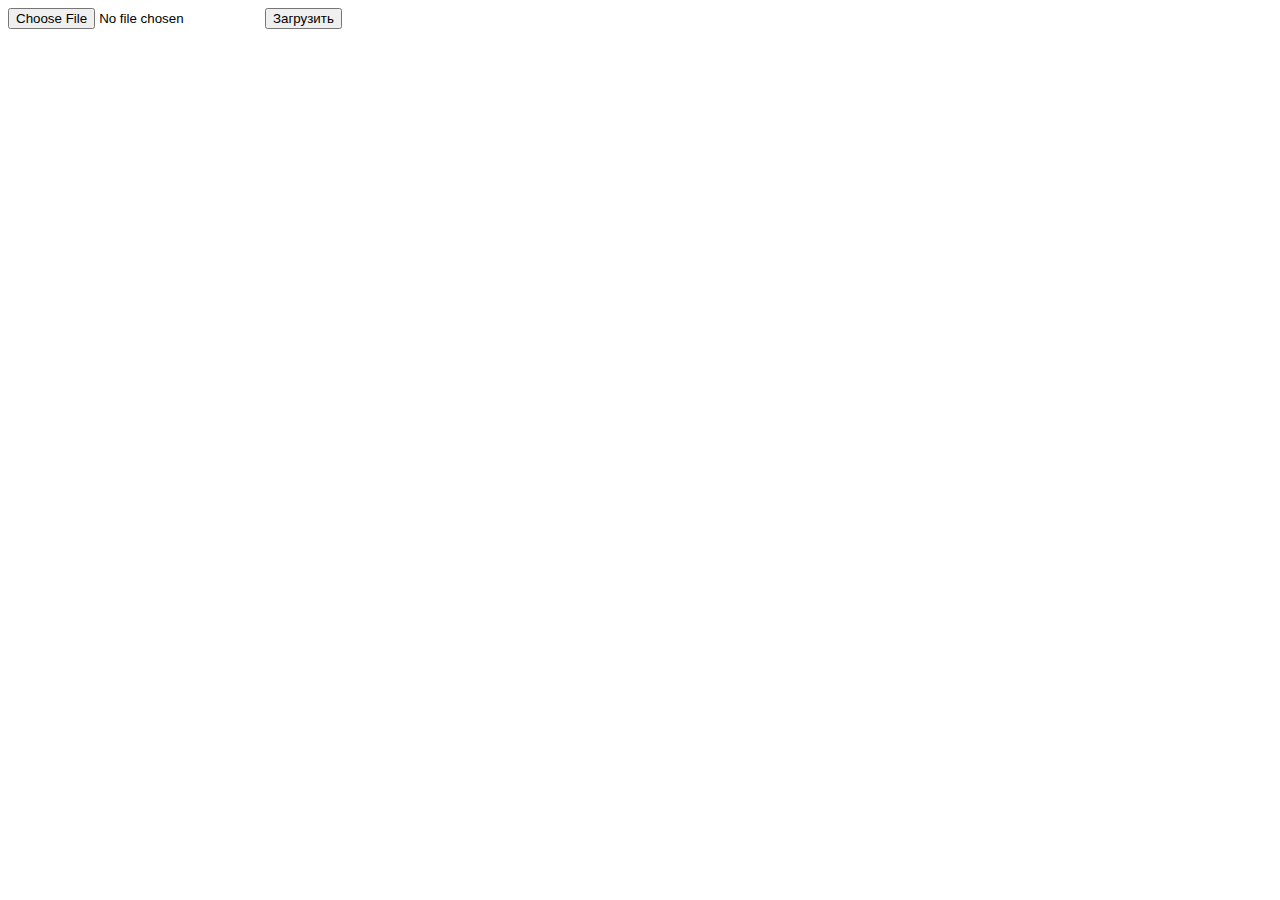
<file: www/index.html>
<!DOCTYPE html>
<html lang="en">
<head>
    <meta charset="UTF-8">
    <meta name="viewport" content="width=device-width, initial-scale=1.0">
    <title>Document</title>
</head>
<body>
<form action = "./addFile.php" method="post" enctype="multipart/form-data">
                            <input type = "file" name = "file">
                            <input type="submit" value="Загрузить">
                        </form> 
</body>
</html>
</file>
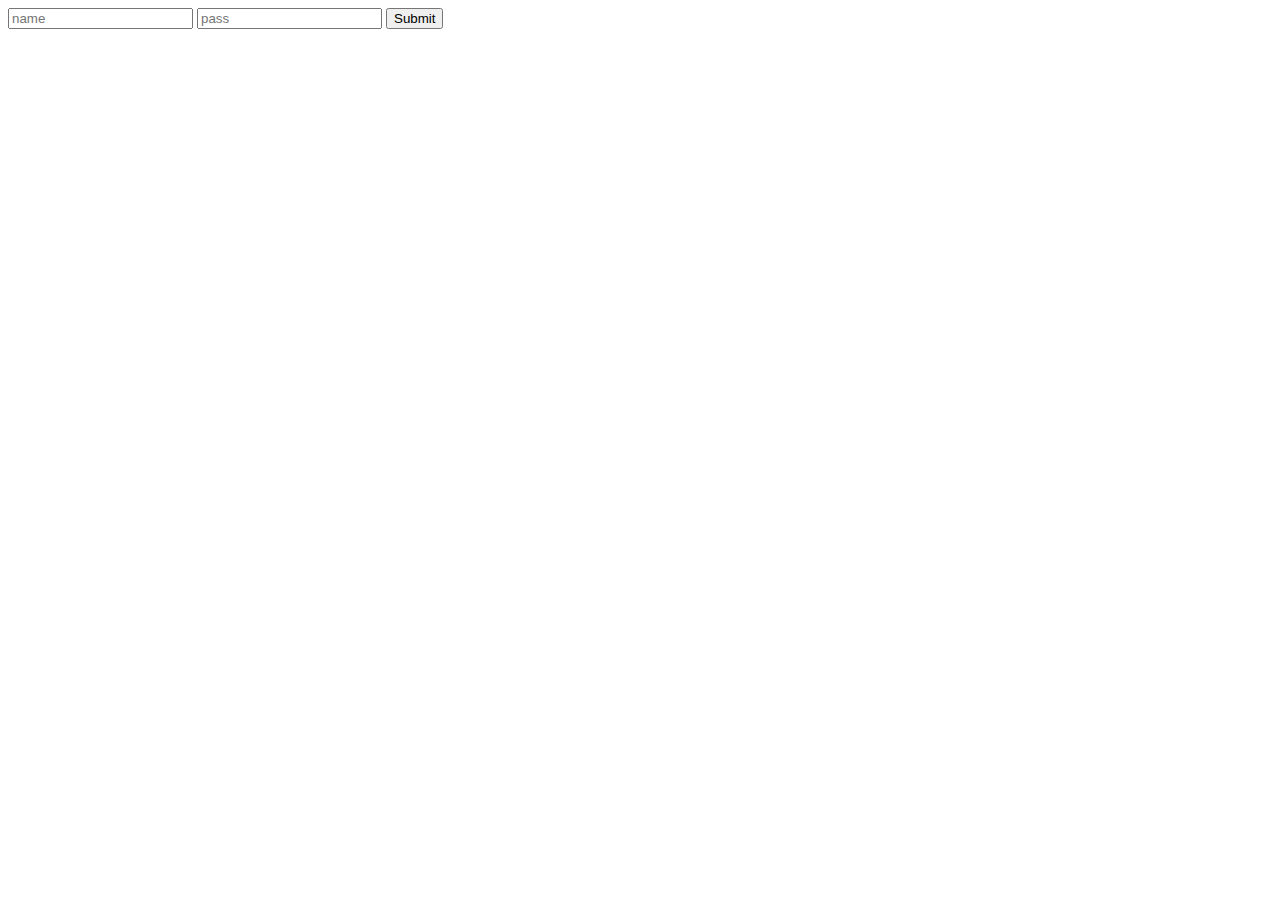
<file: www/Новая папка/index.html>
<!DOCTYPE html>
<html lang="en">
<head>
    <script src="https://ajax.googleapis.com/ajax/libs/jquery/3.7.0/jquery.min.js"></script>    
    <meta charset="UTF-8">
    <meta http-equiv="X-UA-Compatible" content="IE=edge">
    <meta name="viewport" content="width=device-width, initial-scale=1.0">
    <title>Document</title>
</head>
<body>
            <form id = "some_form" action="auth.php" method = "POST">
            <input id = "uname" name="login" placeholder="name" type="text">
            <input id = "upass" name="password" placeholder="pass" type="text">
            <input type="submit">
            </form>
            <span id="answer"></span>
<script>some_form.onsubmit= function(e) { e.preventDefault(); 
                        console.log('submit');
                        
                        $.ajax({
                            url: "reg.php",
                            method: "POST",
                            data:{login: uname.value, password: upass.value}
                            }).done(function( otvet ){
                            console.log(otvet);
                            answer.innerHTML=otvet;
                            });
}
</script>


</body>
</html>
</file>
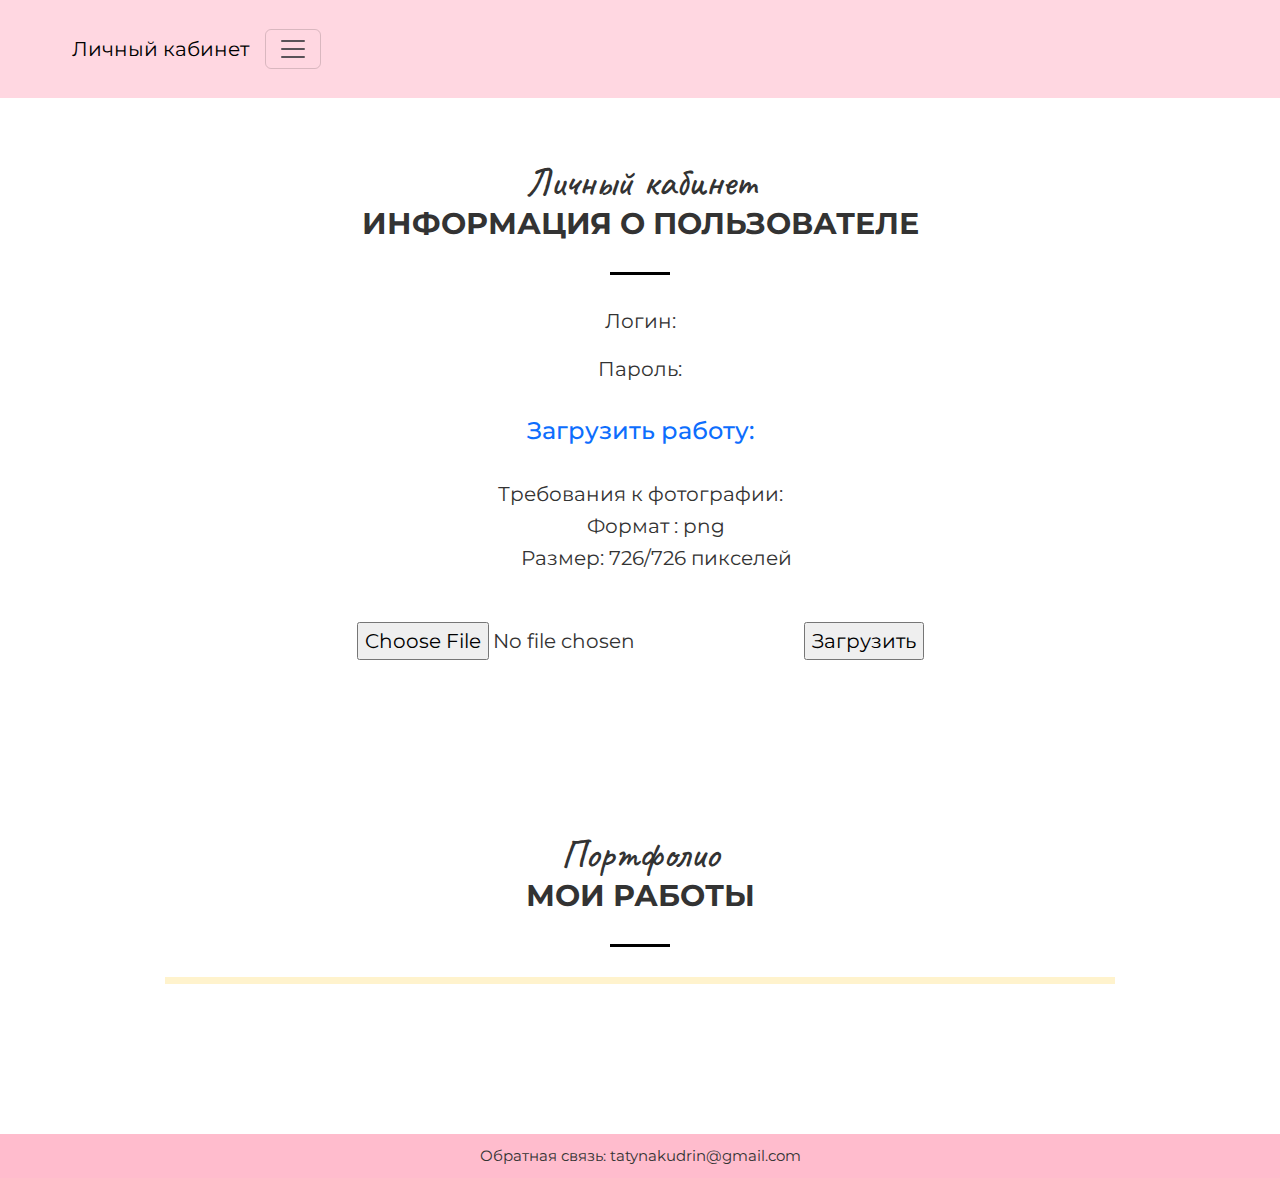
<file: www/new_cab.html>
<!DOCTYPE html>
<html lang="en">
<head>
    <meta charset="UTF-8">
    <meta name="viewport" content="width=device-width, initial-scale=1.0">
    <title>Личный кабинет</title>
    <link rel="shortcut icon" href = "./new_img/favicon.ico">
    <link rel="stylesheet" href="./css/bootstrap.css"/>
    <link rel="stylesheet" href="./new.css">
</head>
<header class = "nav-cont">
    <nav class="navbar navbar-user">
        <div class="container">
          <a class="navbar-brand" >Личный кабинет</a>
          <button class="navbar-toggler" type="button" data-bs-toggle="collapse" data-bs-target="#navbarNav" aria-controls="navbarNav" aria-expanded="false" aria-label="Toggle navigation">
            <span class="navbar-toggler-icon"></span>
          </button>
          <div class="collapse navbar-collapse" id="navbarNav">
            <ul class="navbar-nav">
              <li class="nav-item">
                <a class="nav-link active" aria-current="page" href="./new_one.html">На главную</a>
              </li>
              <li class="nav-item">
                <a class="nav-link" href="./new_work.html">Работы студентов</a>
              </li>
            </ul>
          </div>
        </div>
      </nav>
</header>
<body>
    <section class = "section">
        <div class="container">
            <div class="section_header">
                <h3 class = "section_suptitle">Личный кабинет</h3>
                <h2 class = "section_title">Информация о пользователе</h2>
                <div class = "section_text"><p>     
                    Логин: <div class=""></div>
                    Пароль: <div class=""></div> <br/>
                    <div class = "load"><h4><a href = "./index.html">Загрузить работу:</a></h4> <br/>



                        Требования к фотографии: <br/>
                        <ul><li>Формат : png</li> <li>Размер: 726/726 пикселей</li></ul> <br/>
                        <form action = "./addFile.php" method="post" enctype="multipart/form-data">
                            <input type = "file" name = "file">
                            <input type="submit" value="Загрузить">
                        </form>
                        </div>
                </p>
                </div>
            </div>
        </div>
        </section>

        <section class = "section">
            <div class="container">
                <div class="section_header">
                    <h3 class = "section_suptitle">Портфолио</h3>
                    <h2 class = "section_title">Мои работы</h2>
                    <div class = "section_text">     
                    <div class="works"></div> 
                    <div class="mark"></div>   
                    
                    </div>
                </div>
            </div>
            </section>
    
</body>
<footer>
    <div class="footer-text">
        Обратная связь: tatynakudrin@gmail.com
    </div>
</footer>
<script src = "./js/bootstrap.js"></script>
</html>
</file>
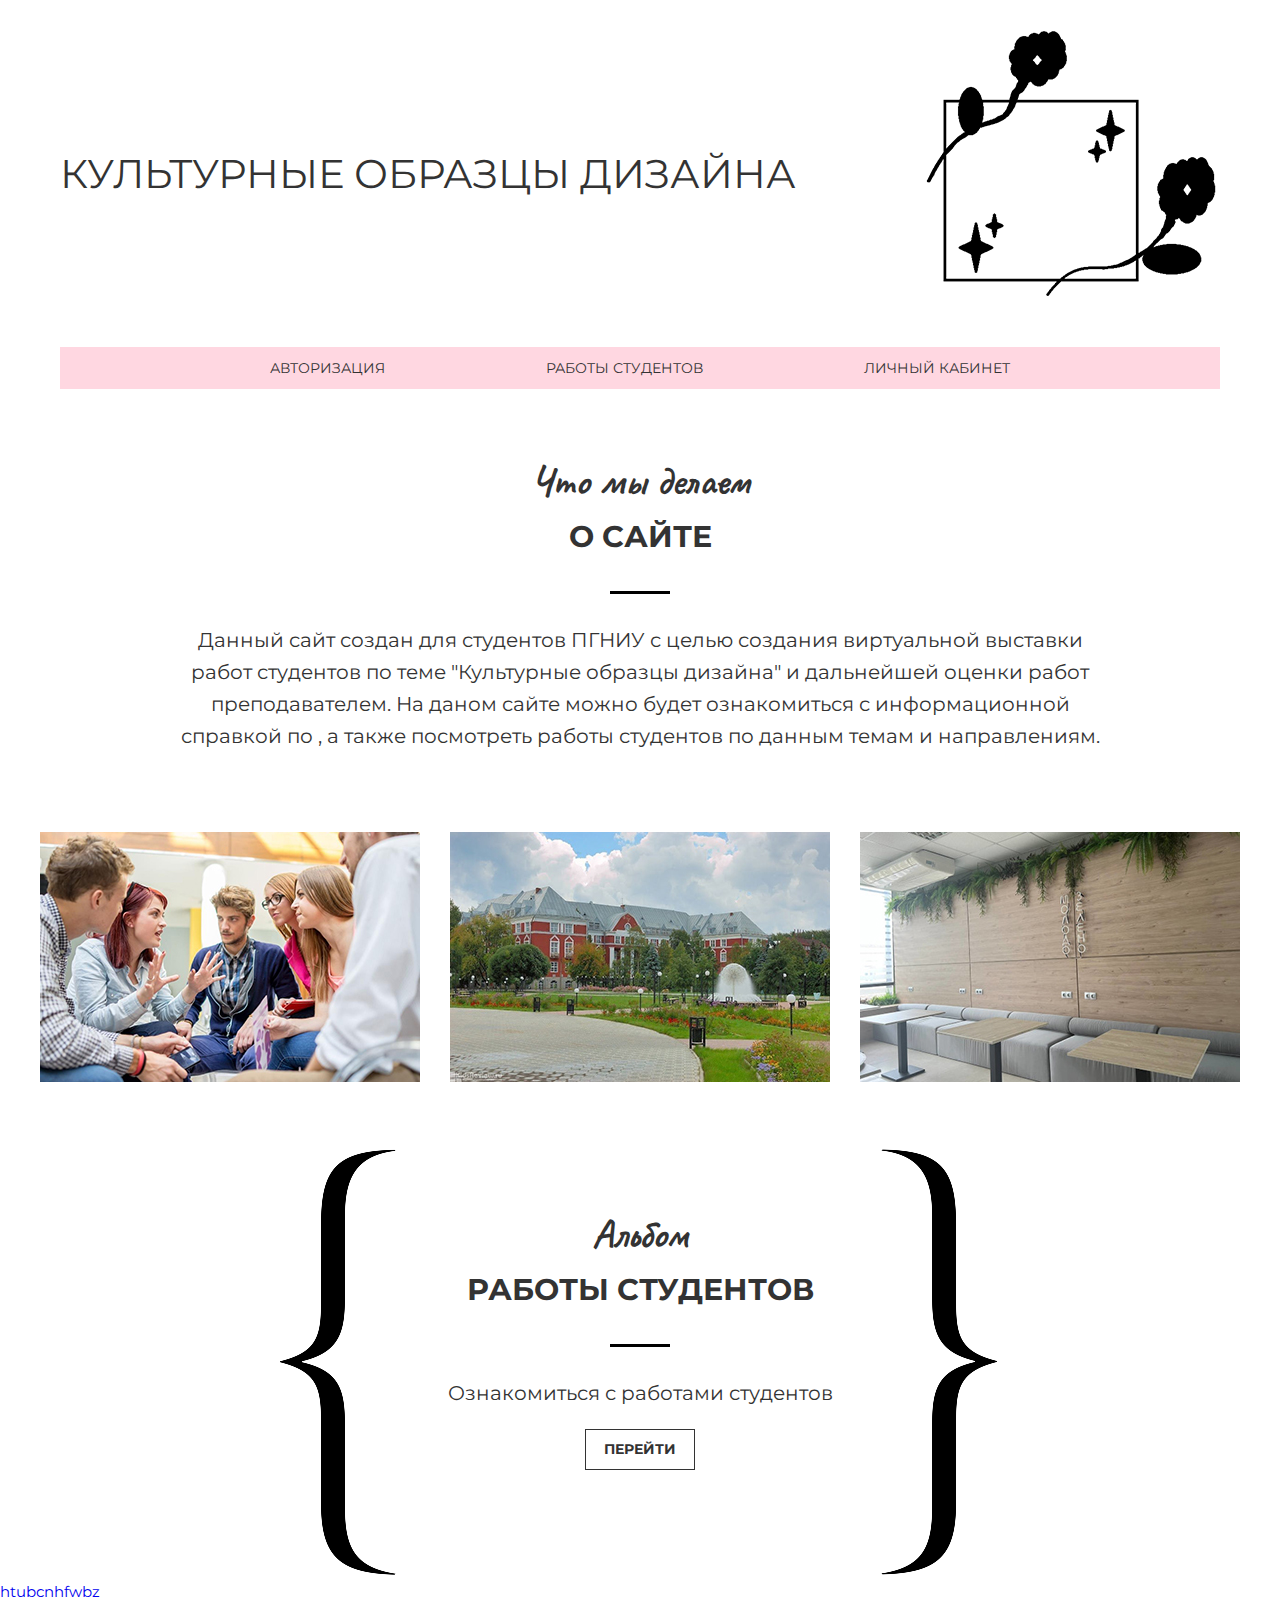
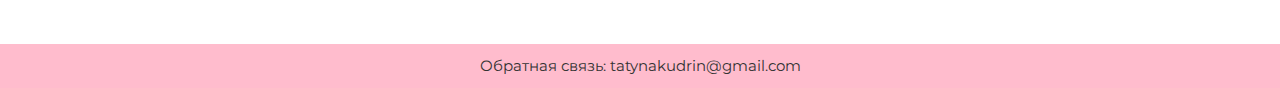
<file: www/new_one.html>
<!DOCTYPE html>
<html lang="en">
<head>
    <meta charset="UTF-8">
    <meta name="viewport" content="width=device-width, initial-scale=1.0">
    <title>Культурные образцы дизайна</title>
    <script src="https://ajax.googleapis.com/ajax/libs/jquery/3.7.0/jquery.min.js"></script> 
    <link rel="shortcut icon" href = "./new_img/favicon.ico">
    <link rel="stylesheet" href="./new.css">
</head>
<header>
    <div class="header_title">Культурные образцы дизайна</div>
    <div class="header_image"><img src="./new_img/log.png"></div>
</header>
<body>
    <div class="nav">

            <div class="dropdown">
                <div class="nav_item drop">Авторизация</div>
                <div class="dropdown-content">
                <a id = "vhod" href="#modul-vhod">Вход</a><br/>
                <a id = "reg" href="#modul-reg">Регистрация</a>
                </div>
            </div>

        <div class="nav_item" ><a href="./new_work.html">Работы студентов</a></div>
        <div class="nav_item"><a href = "./new_cab.html">Личный кабинет</a></div>
    </div>




    <a href="#" id="modul-vhod">
        <div class = "okno">
          <span id = "close">&times;</span>
          <div class = "modul-name">Форма для входа на сайт</div><br /><br /><br />
          <div class = "modul-content">
            <form id = "auth_form" action="./auth.php" method= post>
            Логин: <input required type = "text" name = "login" /><br />
            <br />
            Пароль:<input required type = "password" name = "password" /><br /><br />
            <input type = "submit" class = "midul-sub" name = "submit" value="Войти">
            </form>
            </div>
          </div>
        </div>
    </a>



      <a href="#" id="modul-reg">
        <div class="okno">
          <span id="close2">&times;</span>
          <div class = "modul-name">Форма для регистрации</div><br /><br />
          <div class = "modul-content">
            <form id = "reg_form" method = post>
            Логин: <input id= "uname" required type = "text" name = "txtField" /><br />
            Пароль:<input id="upass" required type = "password" name = "psw" /><br />
            <p><input required type = "radio" name = "MyRadio1" value = "First">Студент</p>
            <p><input required type = "radio" name = "MyRadio2" value = "Second">Преподаватель</p>
            <div><input type = "submit" class = "midul-sub" name = "submit" value="Зарегестрироваться">
            </form>
            </div>
          </div>
        </div>
      </a>



    <section class = "section">
        <div class="container">
            <div class="section_header">
                <h3 class = "section_suptitle">Что мы делаем</h3>
                <h2 class = "section_title">О сайте</h2>
                <div class = "section_text"><p>Данный сайт создан для студентов ПГНИУ с целью создания
                    виртуальной выставки работ студентов по теме
                    "Культурные образцы дизайна" и дальнейшей
                    оценки работ преподавателем. На даном сайте
                    можно будет ознакомиться с информационной справкой
                    по , а также посмотреть работы студентов
                    по данным темам и направлениям.
                </p>
                </div>
            </div>
            <div class="card">
                <div class="card_item">
                    <div class="card_inner">
                    <div class="card_image"><img src="./new_img/card1.jpg" alt=""></div>
                    <div class = "card_text"><a href="https://vk.com/fsf_psu" target="_blank">Социальные сети</a></div>
                    </div>
                </div>
                
                <div class="card_item">
                    <div class="card_inner">
                    <div class="card_image"><img src="./new_img/card2.jpg" alt=""></div>
                    <div class = "card_text"><a href="http://www.psu.ru/" target="_blank">Сайт университета</a></div>
                </div>
                </div>
               
                <div class="card_item">
                    <div class="card_inner">
                    <div class="card_image"><img src="./new_img/card3.jpg" alt=""></div>
                    <div class = "card_text"><a href="http://www.philsoc.psu.ru/" target="_blank">Сайт факультета</a></div>
                </div>
                </div>
                
            </div>
        </div>
    </section>

    <section class = "section section_l">
        <div class="container">
            <div class="section_header">
                <h3 class = "section_suptitle">Альбом</h3>
                <h2 class = "section_title">Работы студентов</h2>
                <div class = "section_text"><p>Ознакомиться с работами студентов</p></div>
                <a class = "btn" href="./new_work.html">Перейти</a>
            </div>
        </div>
    </section>

    <a href="reg.html">htubcnhfwbz</a>

</body>
<footer>
    <div class="footer_text">Обратная связь: tatynakudrin@gmail.com
    </div>
</footer>
<script charset="utf-8" src = "./new.js"></script>
</html>
</file>
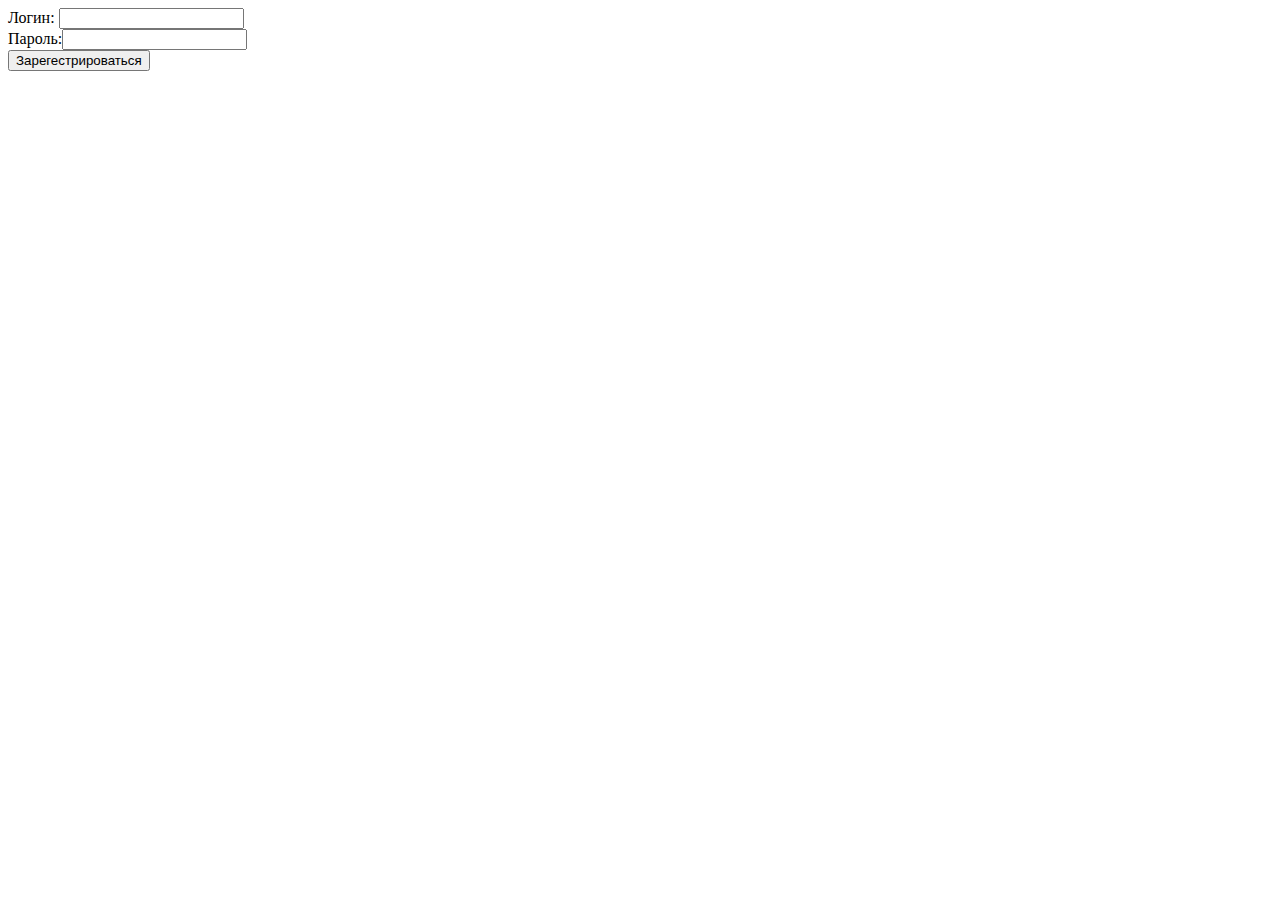
<file: www/reg.html>
<!DOCTYPE html>
<html lang="en">
<head>
    <meta charset="UTF-8">
    <meta name="viewport" content="width=device-width, initial-scale=1.0">
    <title>Document</title>
</head>
<body>
    
    <form id = "reg_form" action="reg.php" method = post>
        Логин: <input id= "uname" required type = "text" name = "login" /><br />
        Пароль:<input id="upass" required type = "password" name = "password" /><br />
        <!-- <p><input required type = "radio" name = "MyRadio1" value = "First">Студент</p>
        <p><input required type = "radio" name = "MyRadio2" value = "Second">Преподаватель</p> -->
        <div><input type = "submit" class = "midul-sub" name = "submit" value="Зарегестрироваться">
        </form>
</body>
</html>
</file>
<file: www/new.css>
@import url('https://fonts.googleapis.com/css2?family=Caveat&family=Montserrat:ital,wght@0,400;0,700;1,300&display=swap');

body {
    margin: 0 auto;
    font-family: 'Montserrat', sans-serif;
    font-size: 15px;
    line-height: 1.6;
    color: #333

}
a {
    text-decoration: none;
}

*,
*:before,
*:after {
    box-sizing: border-box;
}
h1, h2, h3, h4, h5, h6 {
    margin: 0;
}

    /* HEADER */

header {
    display: flex;
    align-items: center;
    width: 100%;
    padding: 20px 60px;
    
}
.header_title {
    font-family:'Montserrat', sans-serif;
    flex: 1 1 auto;
    font-size: 40px;
    font-weight: 400;
    text-transform: uppercase;
}

    /* NAV */

.nav {
    font-size: 14px;
    text-transform: uppercase;
    display: flex;
    justify-content: space-between;
    padding: 10px 200px;
    margin: 0 60px;
    background-color:  rgba(255, 188, 205, .6);
}
.nav_item {
    text-decoration: none;
    transition: color .4s linear;
    display: inline-block;
    vertical-align: top;
    margin: 0 10px;
    position: relative;
}
.nav_item > a {
    text-decoration: none;
    color: #333;
}
.nav_item:hover {
    cursor: pointer;
}
.nav_item:after {
    opacity: 0;
    display: block;
    content:"";
    width: 100%;
    height: 3px;
    background-color: #000;
    position: absolute;
    top: 100%;
    left: 0;
    z-index: 1;
    transition: opacity .4s linear;
}
.nav_item:hover:after {
    opacity: 1;   
}

    /* DROP */
    .drop {
        display: inline;
    }
    .dropdown:hover .dropdown-content {display: block;}
    
    .dropdown {
        position: relative;
        display: inline-block;
    }
    
    .dropdown-content {
        display: none;
        position: absolute;
        text-align: center; 
        padding: 10px;
        background-color: #ffd7e1;
        transition: .4s linear;
    }
    .dropdown-content > a {
        text-decoration: none;
        color: #333;
    }

    /* MODUL  */
    #close { 
        color: #aaa; 
       float: right; 
       font-size: 28px; 
       font-weight: bold; 
   }
       
   #close:hover, #close:focus { 
       color: black; 
       text-decoration: none; 
       cursor: pointer; 
   }
   #close2 { 
    color: #aaa; 
   float: right; 
   font-size: 28px; 
   font-weight: bold; 
}
   
#close2:hover, #close2:focus { 
   color: black; 
   text-decoration: none; 
   cursor: pointer; 
}    

.okno {
    width: 400px;
    height: 400px;
    text-align: center;
    padding: 15px;
    border: 1px solid black;
    position: absolute;
    top: 0;
    right: 0;
    bottom: 0;
    left: 0;
    margin: auto;
    background-color: white;
}   
   
   #modul-vhod {
       display: none;
       position: absolute;
       top: 0;
       left: 0;
       width: 100%;
       height: 100%;
       }
   
   #modul-reg {
       display: none;
       position: absolute;
       top: 0;
       left: 0;
       width: 100%;
       height: 100%;
   }
   
   .modul-name {
       font-size: 30px;
       text-decoration: none;
       color: black;
   }
   
   .modul-content {
       color: black;
       font-size: 20px;
   }
   
   .modul-sub {
       background-color: rgb(245, 224, 235);
       font-family: 'Montserrat', sans-serif;
       width: 70px;
       height: 40px;
       border: solid 1px black;
       margin-left: 35%;
       font-size:18px;
       cursor:pointer;
   }

    /* CONTAINER */

.container {
    width: 100%;
    max-width: 1200px;
    margin: 0 auto;
}

    /* SECTION */
.section {
    padding: 60px 0;

}
.section_header {
    width: 100%;
    max-width: 950px;
    margin: 0 auto 50px;
    text-align: center;
}
.section_suptitle {
    font-size: 40px;
    color: #333;
    font-family: 'Caveat', cursive;
}
.section_title {
    font-size: 30px;
    font-weight: 700;
    color: #333;
    text-transform: uppercase;
}
.section_title:after {
    content: "";
    display: block;
    width: 60px;
    height: 3px;
    background: #000;
    margin: 30px auto 30px;
}
.section_text {
    color: #333;
    font-size: 20px;
}

.section_l {
    background-image: url("./new_img/fon.png");
    background-repeat: no-repeat;
    background-position: center;
}

    /* CARD */
.card {
    display: flex;
    justify-content: space-between;
    margin-top: 80px;
}
.card_item {
    width: 380px;
}
.card_item:hover .card_image {
    transform: translate3d(-10px, -10px, 0);
}
.card_item:hover .card_image img{
    opacity: 0.1;
}
.card_item:hover .card_text {
    opacity: 1;
}
.card_inner {
    background-color: #b5b4e0;
    position: relative;
}
.card_image {
    background: linear-gradient(to bottom,
    #b5b4e0, #ffbccd);
    transition: transform .2s linear;
}
.card_image img {
    transition: opacity .1s linear;
    display: block;
}
.card_text {
    color: #fff;
    text-transform: uppercase;
    font-weight: 700;
    font-size: 18px;
    text-align: center;
    position: absolute;
    top: 50%;
    left: 0;
    z-index: 2;
    transform: translate3d(0, -50%, 0);
    width: 100%;
    opacity: 0;
    transition: opacity .2s linear;
    cursor: pointer;

}
.card_text > a {
    color: #fff;
}

    /* BUTTON */
.btn {
    display: inline-block;
    vertical-align: top;
    border: 1px solid #333;
    padding: 8px 18px;
    color: #333;
    text-transform: uppercase;
    text-decoration: none;
    font-size: 14px;
    font-weight: 700;
    transition: .4s linear;
        
    }
.btn:hover {
    background-color: #b5b4e0; 
}

    /* FOOTER */
footer {
    background-color: #ffbccd;
    color: #333;
    font-size: 15px;
    font-family:'Montserrat', sans-serif;
    margin-top: 40px;
    text-align: center;
    padding: 10px 60px;

}
    /* NAVBAR */
.nav-cont {
    background-color: #ffd7e1;
}

.navbar-item:hover {
    cursor: pointer;
}
    

   /* LOAD  */
li {
    list-style-type: none;
}
</file>
